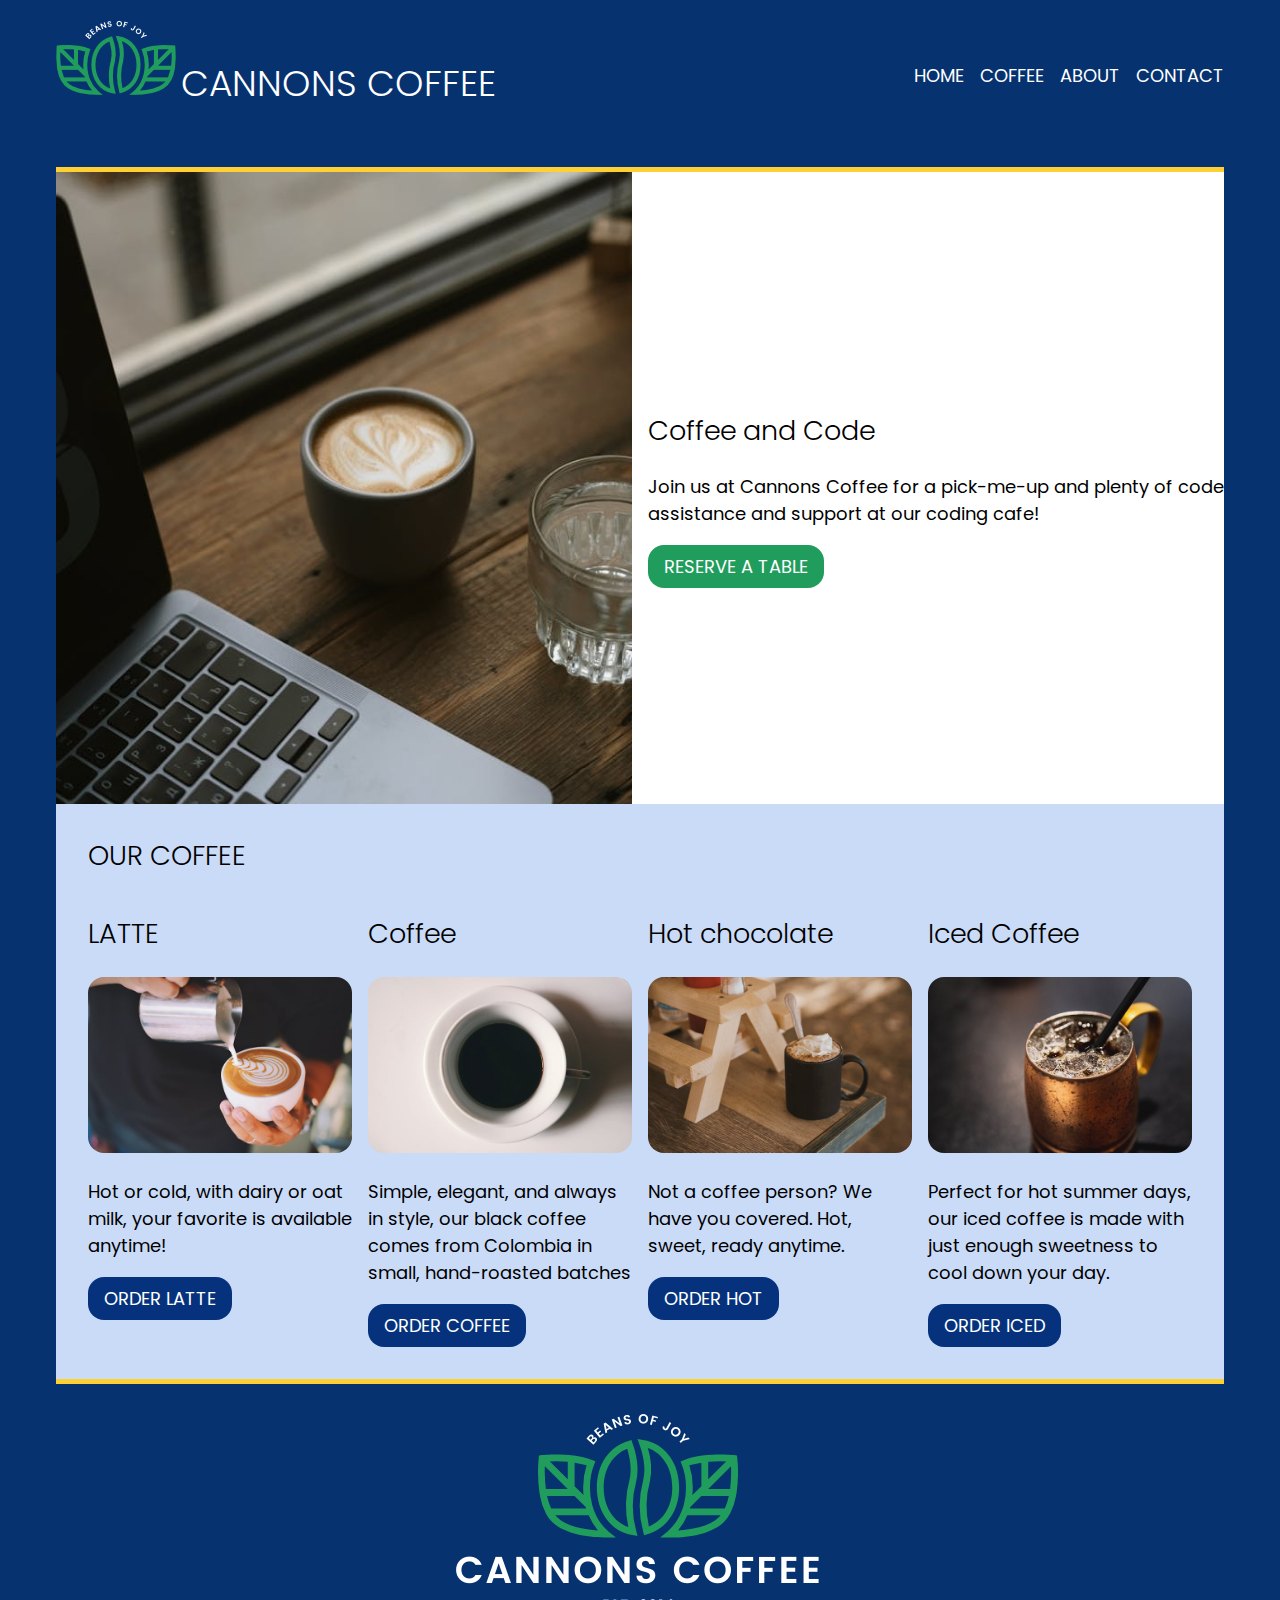
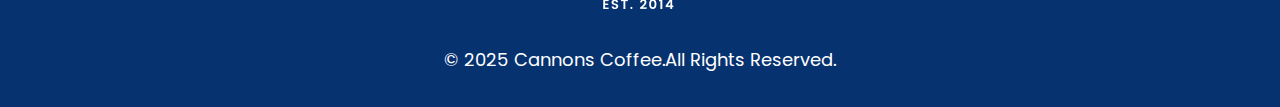
<file: index.html>
<!DOCTYPE html>
<html lang="en">
  <head>
    <meta charset="UTF-8" />
    <meta name="viewport" content="width=device-width, initial-scale=1.0" />
    <title>Jessica S. Pickett Cannons Coffee</title>
    <link rel="stylesheet" href="css/styles.css" />
  </head>
  <body>
    <div class="container">
      <header>
        <div class="two">
          <a>
            <img
              src="images/logo-nav.webp"
              alt="Cannons Coffee, Beans of Joy! Est. 2014"
            />
          </a>
          <h1>Cannons Coffee</h1>
        </div>

        <nav>
          <ul>
            <li>
              <a href="index.html" target="_blank">HOME</a>
            </li>
            <li>
              <a href="latte.html" target="_blank">COFFEE</a>
            </li>
            <li>
              <a href="https://www.starbucks.com/" target="_blank">ABOUT</a>
            </li>
            <li>
              <a href="contact.html" target="_blank">CONTACT</a>
            </li>
          </ul>
        </nav>
      </header>

      <main>
        <div class="first">
          <img
            src="images/coffee-computer.jpg"
            alt=" Laptop with a cup of coffee and a glass of water"
          />
          <div>
            <h2>Coffee and Code</h2>
            <p>
              Join us at Cannons Coffee for a pick-me-up and plenty of code
              assistance and support at our coding cafe!
            </p>
            <a
              href="https://hartfordroadcafe.com"
              target="_blank"
              class="green-button"
            >
              RESERVE A TABLE
            </a>
          </div>
        </div>
        <h2 class="coffee">OUR COFFEE</h2>
        <div class="parent">
          <div class="card">
            <h2>LATTE</h2>

            <img src="images/latte.jpg" alt="latte in a cup" />
            <p>
              Hot or cold, with dairy or oat milk, your favorite is available
              anytime!
            </p>

            <a
              href=" https://jessicaspickett.github.io/cannons-latte/"
              target="_blank"
              class="button"
            >
              ORDER LATTE
            </a>
          </div>
          <div class="card">
            <h2>Coffee</h2>
            <img src="images/coffee.jpg" alt="coffee in a a cup" />
            <p>
              Simple, elegant, and always in style, our black coffee comes from
              Colombia in small, hand-roasted batches
            </p>
            <a href="https://dunkindonuts.com/en" target="_blank" class="button"
              >ORDER COFFEE
            </a>
          </div>

          <div class="card">
            <h2>Hot chocolate</h2>
            <img
              src="images/hotchoc.jpg"
              alt="Hot Chocolate in a cup with whipped cream"
            />
            <p>
              Not a coffee person? We have you covered. Hot, sweet, ready
              anytime.
            </p>
            <a
              href="https://www.lakechamplainchocolates.com/hot-chocolate/"
              target="_blank"
              class="button"
            >
              ORDER HOT
            </a>
          </div>

          <div class="card">
            <h2>Iced Coffee</h2>
            <img
              src="images/iced.jpg"
              alt="Iced coffee in a mug with straw. yum!"
            />
            <p>
              Perfect for hot summer days, our iced coffee is made with just
              enough sweetness to cool down your day.
            </p>
            <a href="https://www.beanpoet.com" target="_blank" class="button">
              Order Iced
            </a>
          </div>
        </div>
      </main>

      <footer>
        <img
          src="images/logo-footer (1).webp"
          alt=" Cannons Coffee, Beans of Joy! Est. 2014"
        />
        <p>&copy; 2025 Cannons Coffee.All Rights Reserved.</p>
      </footer>
    </div>
  </body>
</html>
</file>
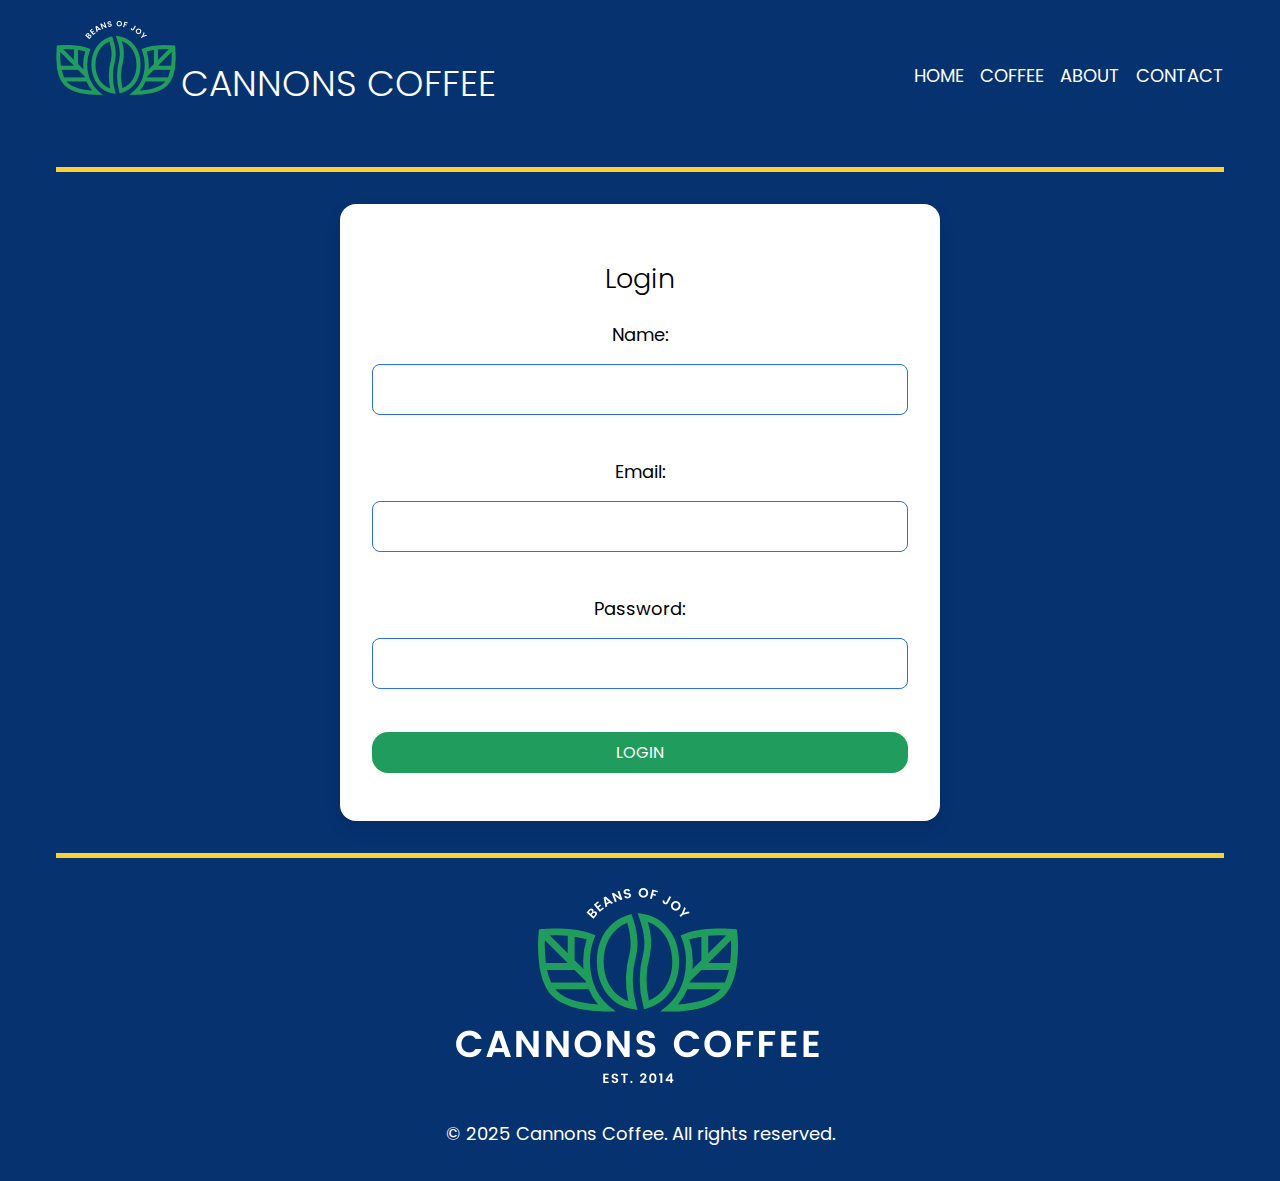
<file: cart.html>
<!DOCTYPE html>
<html lang="en">
  <head>
    <meta charset="UTF-8" />
    <meta name="viewport" content="width=device-width, initial-scale=1.0" />
    <title>Cannons Coffee - Login</title>
    <link rel="stylesheet" href="css/styles.css" />
  </head>
  <body>
  <div class="container">
    <header>
      <div class="two">
        <a>
          <img
            src="images/logo-nav.webp"
            alt="Cannons Coffee, Beans of Joy! Est. 2014"
          />
        </a>
        <h1>Cannons Coffee</h1>
      </div>

      <nav>
        <ul>
          <li>
            <a href="index.html" target="_blank">HOME</a>
          </li>
          <li>
            <a href="latte.html" target="_blank">COFFEE</a>
          </li>
          <li>
            <a href="https://www.starbucks.com/" target="_blank">ABOUT</a>
          </li>
          <li>
            <a href="contact.html" target="_blank">CONTACT</a>
          </li>
        </ul>
      </nav>
    </header>



    <!-- Main Content -->
    <main>
      <form id="loginForm">
        <h2>Login</h2>
        <label for="loginName">Name:</label>
        <input type="text" id="loginName" name="loginName" required /><br />

        <label for="loginEmail">Email:</label>
        <input type="email" id="loginEmail" name="loginEmail" required /><br />

        <label for="loginPassword">Password:</label>
        <input
          type="password"
          id="loginPassword"
          name="loginPassword"
          required
        /><br />

        <button type="submit">Login</button>
      </form>
      <div id="welcomeMessage" style="display: none"></div>
    </main>

   
    <footer>
      <img
        src="images/logo-footer (1).webp"
        alt="Cannons Coffee, Beans of Joy! Est. 2014"
      />
      <p>&copy; 2025 Cannons Coffee. All rights reserved.</p>
    </footer>
  </body>
  <script src="js/custom.js" defer></script>
</html>
</file>
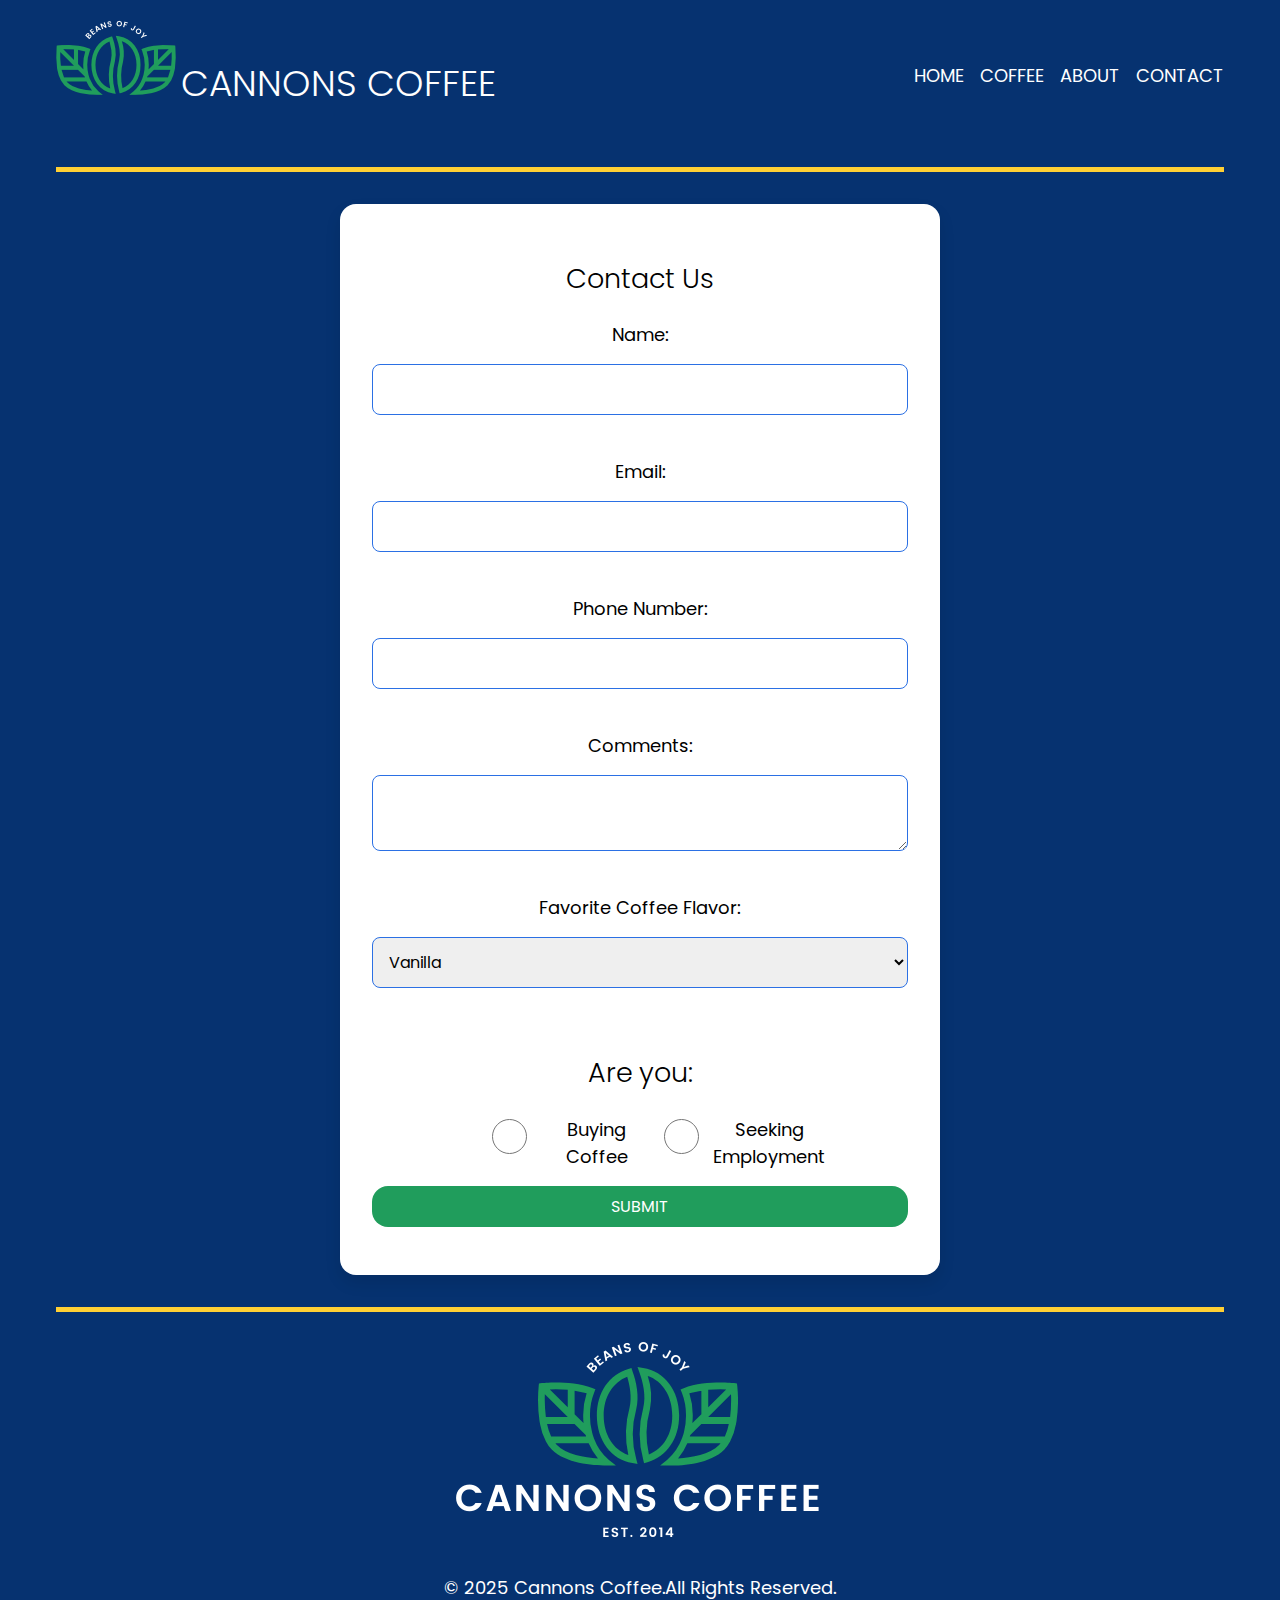
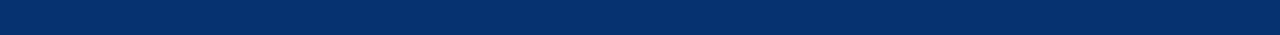
<file: contact.html>
<!DOCTYPE html>
<html lang="en">
  <head>
    <meta charset="UTF-8" />
    <meta name="viewport" content="width=device-width, initial-scale=1.0" />
    <title>Jessica S. Pickett Cannons Coffee</title>
    <link rel="stylesheet" href="css/styles.css" />
  </head>

  <body>
    <div class="container">
      <header>
        <div class="two">
          <a>
            <img
              src="images/logo-nav.webp"
              alt="Cannons Coffee, Beans of Joy! Est. 2014"
            />
          </a>
          <h1>Cannons Coffee</h1>
        </div>

        <nav>
          <ul>
            <li>
              <a href="index.html" target="_blank">HOME</a>
            </li>
            <li>
              <a href="latte.html" target="_blank">COFFEE</a>
            </li>
            <li>
              <a href="https://www.starbucks.com/" target="_blank">ABOUT</a>
            </li>
            <li>
              <a href="contact.html" target="_blank">CONTACT</a>
            </li>
          </ul>
        </nav>
      </header>

      <!-- FORM  -->
      <main>
        <form id="contactForm">
          <h2>Contact Us</h2>
          <label for="name">Name:</label>
          <input type="text" id="name" name="name" required /><br />

          <label for="email">Email:</label>
          <input type="email" id="email" name="email" required /><br />

          <label for="phone">Phone Number:</label>
          <input type="tel" id="phone" name="phone" /><br />

          <label for="comments">Comments:</label>
          <textarea id="comments" name="comments"></textarea><br />

          <label for="flavor">Favorite Coffee Flavor:</label>
          <select id="flavor" name="flavor" required>
            <option value="vanilla">Vanilla</option>
            <option value="hazelnut">Hazelnut</option>
            <option value="caramel">Caramel</option></select
          ><br />

          <h2>Are you:</h2>
          <div class="radio-group">
            <label for="buying">
              <input type="radio" id="buying" name="interest" value="buying" />
              Buying Coffee
            </label>
            <label for="employment">
              <input
                type="radio"
                id="employment"
                name="interest"
                value="employment"
              />
              Seeking Employment
            </label>
          </div>

          <button type="submit">Submit</button>
        </form>
        <div id="thankYouMessage" style="display: none"></div>
      </main>

      <footer>
        <img
          src="images/logo-footer (1).webp"
          alt=" Cannons Coffee, Beans of Joy! Est. 2014"
        />
        <p>&copy; 2025 Cannons Coffee.All Rights Reserved.</p>
      </footer>
    </div>
    <script src="js/custom.js"></script>
  </body>
</html>
</file>
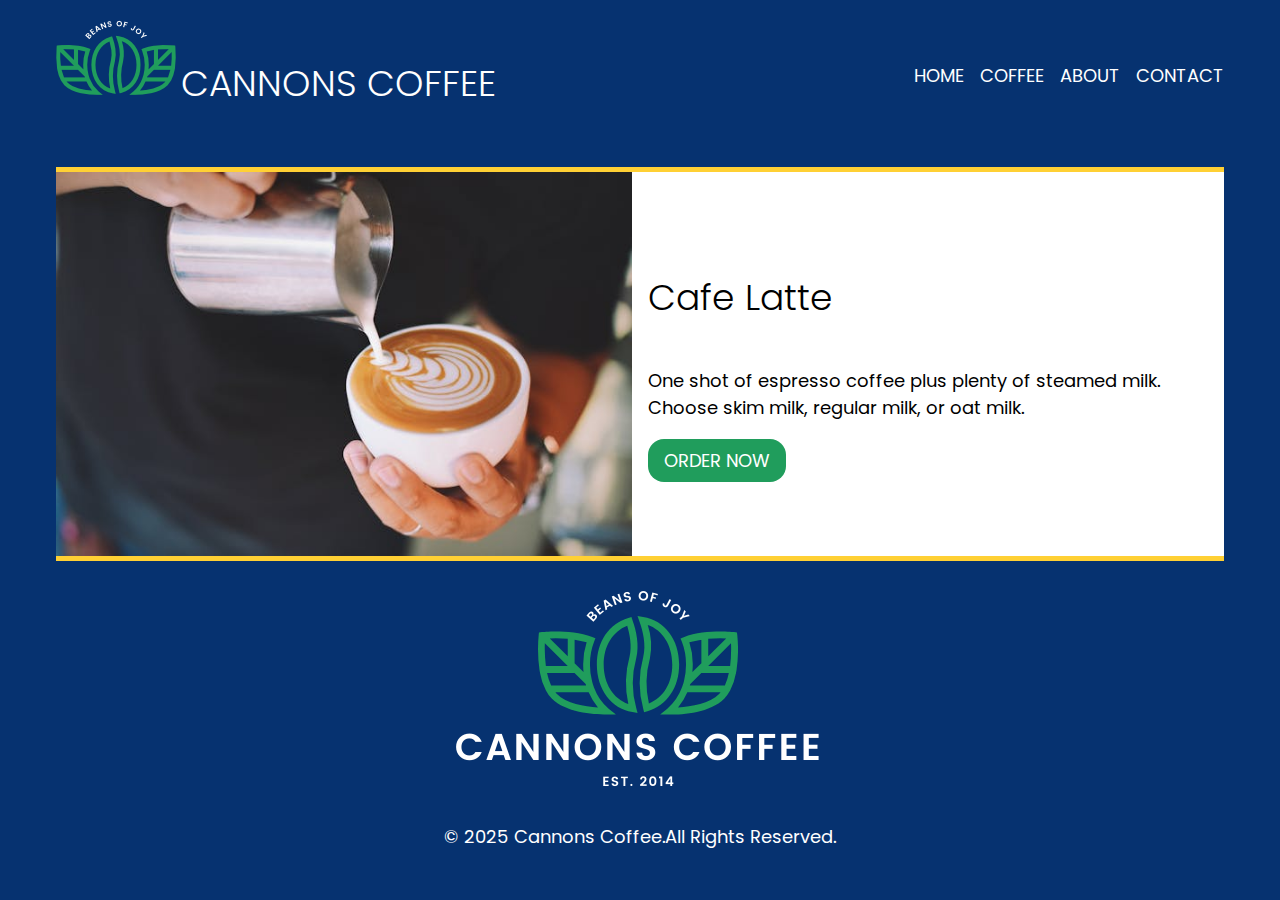
<file: latte.html>
<!DOCTYPE html>
<html lang="en">
<head>
  <meta charset="UTF-8">
  <meta name="viewport" content="width=device-width, initial-scale=1.0">
  <title>JessicaSPickett Cannons Latte</title>
  <link rel="stylesheet" href="css/styles.css" />
</head>
<body>
  

<body>
  <div class="container">
    <header>
      <div class="two">
        <a>
          <img src="images/logo-nav.webp" alt="Cannons Coffee, Beans of Joy! Est. 2014" />
        </a>
        <h1>Cannons Coffee</h1>
      </div>
      
      <nav>
        <ul>
          <li><a href="index.html" target="_blank">home</a></li>
          <li><a href="latte.html" target="_blank">coffee</a></li>
          <li>
            <a href="https://www.starbucks.com/" target="_blank">about</a>
          </li>
          <li>
            <a href="contact.html" target="_blank">CONTACT</a>
          </li>
        </ul>
      </nav>
    </header>
    

                    <main>
      <div class="latte">
        <img src="images/latte.jpg" alt="Coffee in a cup">

        <div>
          <h1>Cafe Latte</h1>

          <p>
            One shot of espresso coffee plus plenty of steamed milk. Choose
            skim milk, regular milk, or oat milk.
          </p>
          <a href="https://shop.silkcitycoffee.com" target="_blank" class="green-button"> Order Now</a>
        </div>
      </div>
    </main>



    <footer>
      <img
        src="images/logo-footer (1).webp"
        alt=" Cannons Coffee, Beans of Joy! Est. 2014"
      />
      <p>&copy; 2025 Cannons Coffee.All Rights Reserved.</p>
    </footer>
  </div>
</body>
</html>
</file>
<file: css/styles.css>
@import url("https://fonts.googleapis.com/css2?family=Poppins:ital,wght@0,100;0,200;0,300;0,400;0,500;0,600;0,700;0,800;0,900;1,100;1,200;1,300;1,400;1,500;1,600;1,700;1,800;1,900&display=swap");

:root {
  --black: #000000;
  --catalina: #06327d;
  --bluetiful: #2b70e4;
  --vegan: #209d5c;
  --sunglow: #ffd034;
  --white: #ffffff;
  --lightblue: #cadbf8;
}

html {
  box-sizing: border-box;
}

*,
*:before,
*:after {
  box-sizing: inherit;
}

img {
  max-width: 100%;
  margin: 0;
}
.card img {
  border-radius: 1rem;
}

main {
  text-align: center;
  border-bottom: 5px solid var(--sunglow);
  border-top: 5px solid var(--sunglow);
  margin: 0;
}

body {
  font-family: Poppins;
  font-size: 1.125rem;
  color: var(--black);
  background-color: #063270;
  margin: 0;
}

header {
  color: var(--white);
  text-transform: uppercase;
  font-weight: normal;
  display: flex;
  flex-flow: row wrap;
  justify-content: space-between;
  align-items: center;
  gap: 1rem;
  margin: 0;
  padding-bottom: 2rem;
}

h1 {
  font-weight: 300;
  display: inline-block;
}
h2 {
  font-weight: 300;
}
.container {
  padding: 1rem;
  font-family: Poppins;
  max-width: 1200px;
  margin: 0 auto;
}

.coffee {
  background-color: var(--lightblue);
  margin: 0;
  text-align: justify;
  padding-left: 2rem;
  padding-bottom: 0rem;
  padding-top: 2rem;
}
.latte {
  display: grid;
  grid-template-columns: 1fr 1fr;
  gap: 1rem;
  text-align: left;
  align-items: center;
  background-color: var(--white);
  /* border-bottom: 5px solid var(--sunglow);
  border-top: 5px solid var(--sunglow); */
}
.parent {
  display: grid;
  grid-template-columns: 1fr 1fr 1fr 1fr;
  gap: 1rem;
  text-align: left;
  background-color: var(--lightblue);
  padding: 2rem;
  padding-top: 1rem;
}
@media (max-width: 1000px) {
  .parent {
    grid-template-columns: 1fr 1fr;
  }
  header {
    justify-content: center;
  }
  .container {
    padding: 0;
  }
  .first {
    padding-left: 1rem;
  }
}
@media (max-width: 649px) {
  .parent {
    grid-template-columns: 1fr;
  }
  header {
    justify-content: center;
  }
  .container {
    padding: 0;
  }
  .first {
    padding: 1rem;
  }
}

nav a {
  color: var(--white);
  text-decoration: none;
}

.first {
  display: grid;
  grid-template-columns: 1fr 1fr;
  gap: 1rem;
  align-items: center;
  text-align: left;
  background-color: var(--white);
}

.green-button {
  color: var(--white);
  background-color: var(--vegan);
  display: inline-block;
  text-decoration: none;
  text-transform: uppercase;
  border-radius: 1rem;
  padding: 0.5rem 1rem;
}

nav ul {
  display: flex;
  flex-flow: row wrap;
  list-style-type: none;
  justify-content: center;
  gap: 1rem;
}

.button {
  text-transform: uppercase;
  background-color: var(--catalina);
  color: var(--white);
  border-radius: 1rem;
  display: inline-block;
  text-decoration: none;
  padding: 0.5rem 1rem;
}

footer {
  color: var(--white);
  text-align: center;
  padding-top: 1rem;
}
/*  the styling for the contact.html */

form {
  display: flex;
  flex-direction: column;
  align-items: center;
  justify-content: flex-start;
  background-color: var(--white);
  padding: 2rem;
  border-radius: 1rem;
  box-shadow: 0 0.5rem 1rem rgba(0, 0, 0, 0.1);
  max-width: 600px;
  margin: 2rem auto;
}

form label,
form input,
form textarea,
form select,
form button {
  width: 100%;
  margin-bottom: 1rem;
}

form input,
form textarea,
form select {
  padding: 0.75rem;
  border: 1px solid var(--bluetiful);
  border-radius: 0.5rem;
  font-size: 1rem;
  font-family: "Poppins", sans-serif;
}

form button[type="submit"] {
  background-color: var(--vegan);
  color: var(--white);
  text-transform: uppercase;
  border-radius: 1rem;
  padding: 0.5rem 1.5rem;
  border: none;
  font-size: 1rem;
  cursor: pointer;
  transition: all 0.3s ease-in-out;
  font-family: "Poppins", sans-serif;
}

form button[type="submit"]:hover {
  background-color: var(--bluetiful);
  color: var(--white);
  transform: scale(1.05);
}

.radio-group {
  display: flex;
  gap: 1rem;
  align-items: center;
}

.radio-group label {
  display: flex;
}
#thankYouMessage {
  display: flex;
  flex-direction: column;
  align-items: center;
  justify-content: center;
  background-color: var(--white);
  padding: 2rem;
  border-radius: 1rem;
  box-shadow: 0 0.5rem 1rem rgba(0, 0, 0, 0.1);
  max-width: 600px;
  margin: 2rem auto;
  font-family: "Poppins", sans-serif;
  color: var(--black);
  font-size: 1.25rem;
  text-align: center;
}

/* Login Form Styling */
#loginForm {
  display: flex;
  flex-direction: column;
  align-items: center;
  justify-content: flex-start;
  background-color: var(--white);
  padding: 2rem;
  border-radius: 1rem;
  box-shadow: 0 0.5rem 1rem rgba(0, 0, 0, 0.1);
  max-width: 600px;
  margin: 2rem auto;
}

#loginForm label,
#loginForm input,
#loginForm button {
  width: 100%;
  margin-bottom: 1rem;
}

#loginForm input {
  padding: 0.75rem;
  border: 1px solid var(--bluetiful);
  border-radius: 0.5rem;
  font-size: 1rem;
  font-family: "Poppins", sans-serif;
}

#loginForm button[type="submit"] {
  background-color: var(--vegan);
  color: var(--white);
  text-transform: uppercase;
  border-radius: 1rem;
  padding: 0.5rem 1.5rem;
  border: none;
  font-size: 1rem;
  cursor: pointer;
  transition: all 0.3s ease-in-out;
  font-family: "Poppins", sans-serif;
}

#loginForm button[type="submit"]:hover {
  background-color: var(--bluetiful);
  color: var(--white);
  transform: scale(1.05);
}

/* Welcome Message Styling */
#welcomeMessage {
  display: flex;
  flex-direction: column;
  align-items: center;
  justify-content: center;
  background-color: var(--white);
  padding: 2rem;
  border-radius: 1rem;
  box-shadow: 0 0.5rem 1rem rgba(0, 0, 0, 0.1);
  max-width: 600px;
  margin: 2rem auto;
  font-family: "Poppins", sans-serif;
  color: var(--black);
  font-size: 1.25rem;
  text-align: center;
}
</file>
